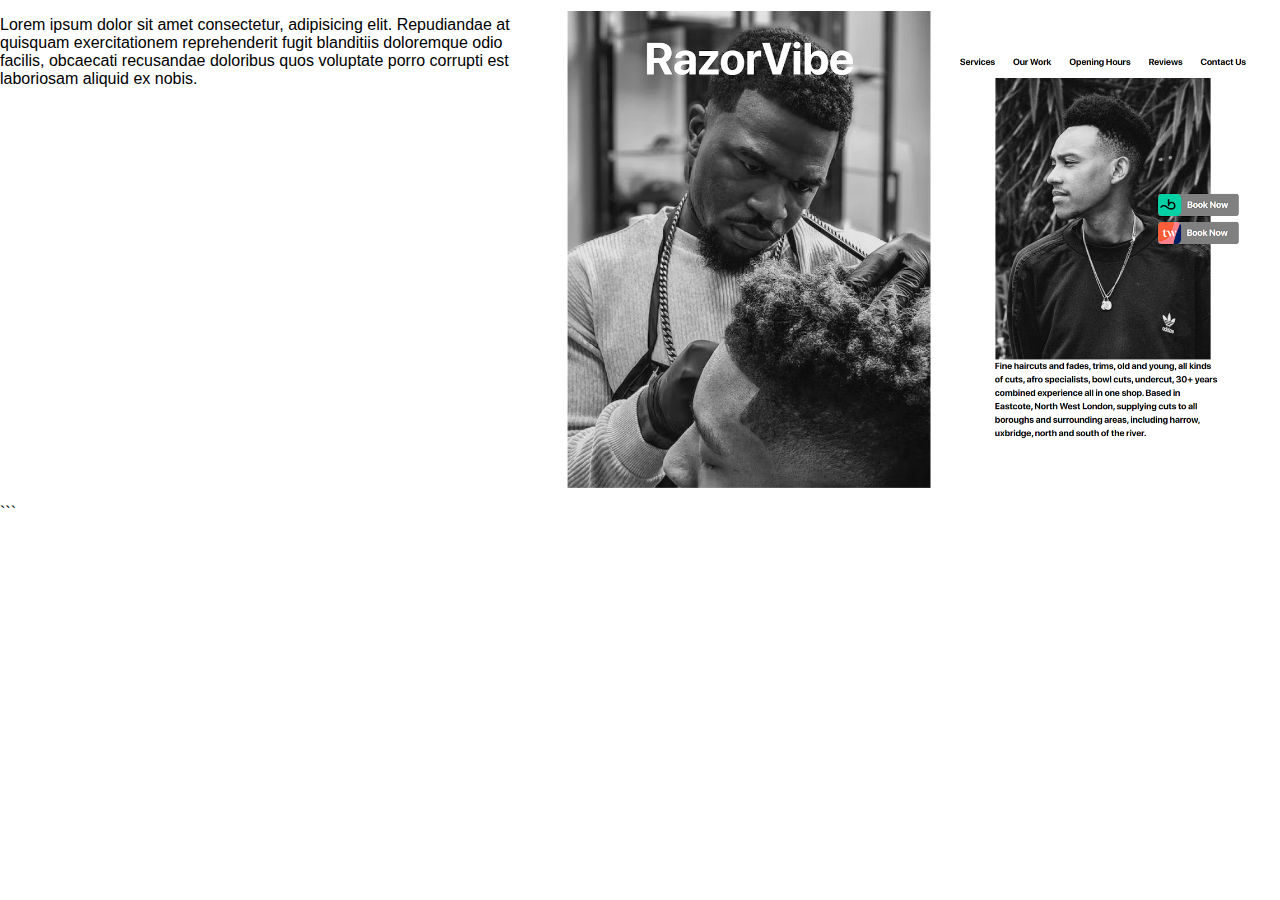
<file: bubu.html>
<!DOCTYPE html>
<html lang="en">
<head>
  <meta charset="UTF-8">
  <meta name="viewport" content="width=device-width, initial-scale=1.0">
  <style>
    body {
      font-family: Arial, sans-serif;
      margin: 0;
      padding: 0;
      box-sizing: border-box;
    }

    .container {
      display: flex;
      flex-wrap: wrap;
    }

    .image {
      flex: 1;
      order: 2; /* Default order for desktop */
    }

    .text {
      flex: 1;
      order: 1; /* Default order for desktop */
    }

    @media (max-width: 768px) {
      /* Mobile view styles */
      .container {
        flex-direction: column;
      }

      .image,
      .text {
        order: 0; /* Reset order for mobile */
        width: 100%; /* Take full width in mobile view */
      }
    }
  </style>
</head>
<body>

<div class="container">
  <div class="image">
    <img style="height: 500px;" src="./img/razor.png" alt="Your Image">
  </div>
  <div class="text">
    <p>Lorem ipsum dolor sit amet consectetur, adipisicing elit. Repudiandae at quisquam exercitationem 
        reprehenderit fugit blanditiis doloremque odio facilis, obcaecati recusandae doloribus quos voluptate 
        porro corrupti est laboriosam aliquid ex nobis.</p>
  </div>
</div>

</body>
</html>
```
</file>
